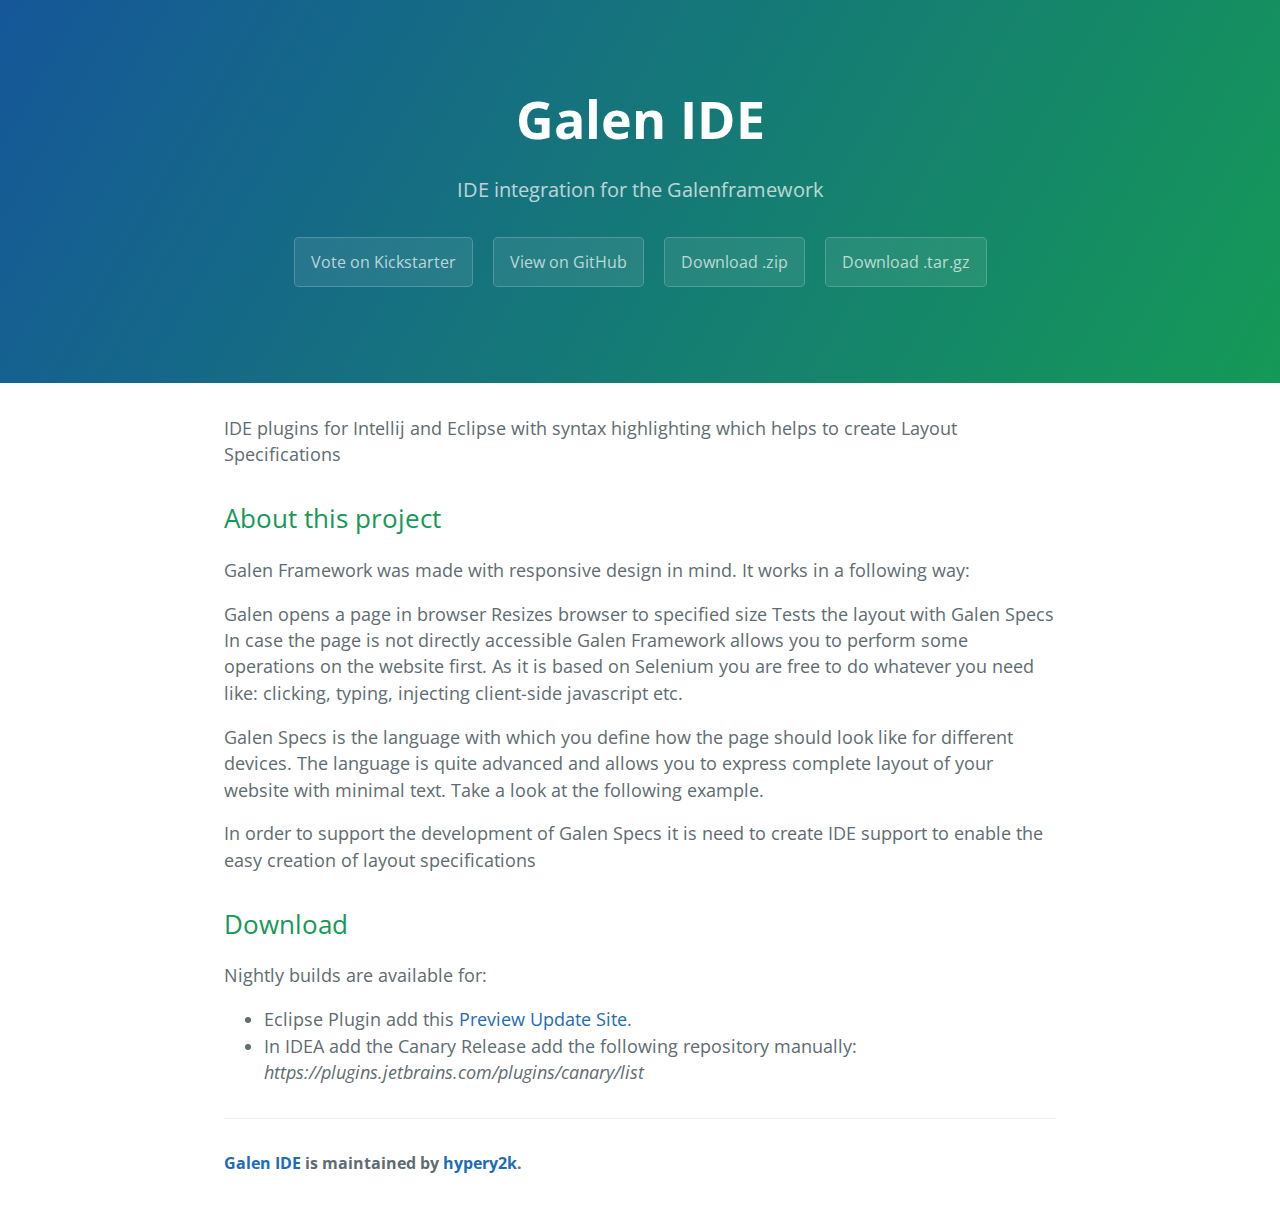
<file: index.html>
<!DOCTYPE html>
<html lang="en-us">
  <head>
    <meta charset="UTF-8">
    <title>Galen IDE plugins by hypery2k</title>
    <meta name="viewport" content="width=device-width, initial-scale=1">
    <link rel="shortcut icon" type="image/x-icon" href="favicon.ico">
    <link rel="stylesheet" type="text/css" href="stylesheets/normalize.css" media="screen">
    <link href='https://fonts.googleapis.com/css?family=Open+Sans:400,700' rel='stylesheet' type='text/css'>
    <link rel="stylesheet" type="text/css" href="stylesheets/stylesheet.css" media="screen">
    <link rel="stylesheet" type="text/css" href="stylesheets/github-light.css" media="screen">
  </head>
  <body>
    
    <section class="page-header">
      <h1 class="project-name">Galen IDE</h1>
      <h2 class="project-tagline">IDE integration for the Galenframework</h2>
      <a href="https://www.kickstarter.com/projects/1453417775/plugins-for-intellij-and-eclipse-for-galen-layout" class="btn">Vote on Kickstarter</a>
      <a href="https://github.com/hypery2k/galen_ide" class="btn">View on GitHub</a>
      <a href="https://github.com/hypery2k/galen_ide/zipball/master" class="btn">Download .zip</a>
      <a href="https://github.com/hypery2k/galen_ide/tarball/master" class="btn">Download .tar.gz</a>
    </section>

    <section class="main-content">
      <p>IDE plugins for Intellij and Eclipse with syntax highlighting which helps to create Layout Specifications</p>

      <h2><a id="about-this-project" class="anchor" href="#about-this-project" aria-hidden="true"><span class="octicon octicon-link"></span></a>About this project</h2>

      <p>Galen Framework was made with responsive design in mind. It works in a following way:</p>
      <p>Galen opens a page in browser Resizes browser to specified size Tests the layout with Galen Specs In case the page is not directly accessible Galen Framework allows you to perform some operations on the website first. As it is based on Selenium you are free to do whatever you need like: clicking, typing, injecting client-side javascript etc.</p>
      <p>Galen Specs is the language with which you define how the page should look like for different devices. The language is quite advanced and allows you to express complete layout of your website with minimal text. Take a look at the following example.</p>
      <p>In order to support the development of Galen Specs it is need to create IDE support to enable the easy creation of layout specifications</p>


      <h2><a id="download" class="anchor" href="#download" aria-hidden="true"><span class="octicon octicon-link"></span></a>Download</h2>

      <p> Nightly builds are available for:
      <ul>
        <li>Eclipse Plugin add this <a href="https://martinreinhardt-online.de/update_sites/galen_ide/nightly/repository/">Preview Update Site</a>.
        <li>In IDEA add the Canary Release add the following repository manually: <i>https://plugins.jetbrains.com/plugins/canary/list</i></li>
      </ul>
      
      <footer class="site-footer">
        <span class="site-footer-owner"><a href="https://github.com/hypery2k/galen_ide">Galen IDE</a> is maintained by <a href="https://github.com/hypery2k">hypery2k</a>.</span>
      </footer>

    </section>

  </body>
</html>
</file>
<file: stylesheets/stylesheet.css>
* {
  box-sizing: border-box; }

body {
  padding: 0;
  margin: 0;
  font-family: "Open Sans", "Helvetica Neue", Helvetica, Arial, sans-serif;
  font-size: 16px;
  line-height: 1.5;
  color: #606c71; }

a {
  color: #1e6bb8;
  text-decoration: none; }
  a:hover {
    text-decoration: underline; }

.btn {
  display: inline-block;
  margin-bottom: 1rem;
  color: rgba(255, 255, 255, 0.7);
  background-color: rgba(255, 255, 255, 0.08);
  border-color: rgba(255, 255, 255, 0.2);
  border-style: solid;
  border-width: 1px;
  border-radius: 0.3rem;
  transition: color 0.2s, background-color 0.2s, border-color 0.2s; }
  .btn + .btn {
    margin-left: 1rem; }

.btn:hover {
  color: rgba(255, 255, 255, 0.8);
  text-decoration: none;
  background-color: rgba(255, 255, 255, 0.2);
  border-color: rgba(255, 255, 255, 0.3); }

@media screen and (min-width: 64em) {
  .btn {
    padding: 0.75rem 1rem; } }

@media screen and (min-width: 42em) and (max-width: 64em) {
  .btn {
    padding: 0.6rem 0.9rem;
    font-size: 0.9rem; } }

@media screen and (max-width: 42em) {
  .btn {
    display: block;
    width: 100%;
    padding: 0.75rem;
    font-size: 0.9rem; }
    .btn + .btn {
      margin-top: 1rem;
      margin-left: 0; } }

.page-header {
  color: #fff;
  text-align: center;
  background-color: #159957;
  background-image: linear-gradient(120deg, #155799, #159957); }

@media screen and (min-width: 64em) {
  .page-header {
    padding: 5rem 6rem; } }

@media screen and (min-width: 42em) and (max-width: 64em) {
  .page-header {
    padding: 3rem 4rem; } }

@media screen and (max-width: 42em) {
  .page-header {
    padding: 2rem 1rem; } }

.project-name {
  margin-top: 0;
  margin-bottom: 0.1rem; }

@media screen and (min-width: 64em) {
  .project-name {
    font-size: 3.25rem; } }

@media screen and (min-width: 42em) and (max-width: 64em) {
  .project-name {
    font-size: 2.25rem; } }

@media screen and (max-width: 42em) {
  .project-name {
    font-size: 1.75rem; } }

.project-tagline {
  margin-bottom: 2rem;
  font-weight: normal;
  opacity: 0.7; }

@media screen and (min-width: 64em) {
  .project-tagline {
    font-size: 1.25rem; } }

@media screen and (min-width: 42em) and (max-width: 64em) {
  .project-tagline {
    font-size: 1.15rem; } }

@media screen and (max-width: 42em) {
  .project-tagline {
    font-size: 1rem; } }

.main-content :first-child {
  margin-top: 0; }
.main-content img {
  max-width: 100%; }
.main-content h1, .main-content h2, .main-content h3, .main-content h4, .main-content h5, .main-content h6 {
  margin-top: 2rem;
  margin-bottom: 1rem;
  font-weight: normal;
  color: #159957; }
.main-content p {
  margin-bottom: 1em; }
.main-content code {
  padding: 2px 4px;
  font-family: Consolas, "Liberation Mono", Menlo, Courier, monospace;
  font-size: 0.9rem;
  color: #383e41;
  background-color: #f3f6fa;
  border-radius: 0.3rem; }
.main-content pre {
  padding: 0.8rem;
  margin-top: 0;
  margin-bottom: 1rem;
  font: 1rem Consolas, "Liberation Mono", Menlo, Courier, monospace;
  color: #567482;
  word-wrap: normal;
  background-color: #f3f6fa;
  border: solid 1px #dce6f0;
  border-radius: 0.3rem; }
  .main-content pre > code {
    padding: 0;
    margin: 0;
    font-size: 0.9rem;
    color: #567482;
    word-break: normal;
    white-space: pre;
    background: transparent;
    border: 0; }
.main-content .highlight {
  margin-bottom: 1rem; }
  .main-content .highlight pre {
    margin-bottom: 0;
    word-break: normal; }
.main-content .highlight pre, .main-content pre {
  padding: 0.8rem;
  overflow: auto;
  font-size: 0.9rem;
  line-height: 1.45;
  border-radius: 0.3rem; }
.main-content pre code, .main-content pre tt {
  display: inline;
  max-width: initial;
  padding: 0;
  margin: 0;
  overflow: initial;
  line-height: inherit;
  word-wrap: normal;
  background-color: transparent;
  border: 0; }
  .main-content pre code:before, .main-content pre code:after, .main-content pre tt:before, .main-content pre tt:after {
    content: normal; }
.main-content ul, .main-content ol {
  margin-top: 0; }
.main-content blockquote {
  padding: 0 1rem;
  margin-left: 0;
  color: #819198;
  border-left: 0.3rem solid #dce6f0; }
  .main-content blockquote > :first-child {
    margin-top: 0; }
  .main-content blockquote > :last-child {
    margin-bottom: 0; }
.main-content table {
  display: block;
  width: 100%;
  overflow: auto;
  word-break: normal;
  word-break: keep-all; }
  .main-content table th {
    font-weight: bold; }
  .main-content table th, .main-content table td {
    padding: 0.5rem 1rem;
    border: 1px solid #e9ebec; }
.main-content dl {
  padding: 0; }
  .main-content dl dt {
    padding: 0;
    margin-top: 1rem;
    font-size: 1rem;
    font-weight: bold; }
  .main-content dl dd {
    padding: 0;
    margin-bottom: 1rem; }
.main-content hr {
  height: 2px;
  padding: 0;
  margin: 1rem 0;
  background-color: #eff0f1;
  border: 0; }

@media screen and (min-width: 64em) {
  .main-content {
    max-width: 64rem;
    padding: 2rem 6rem;
    margin: 0 auto;
    font-size: 1.1rem; } }

@media screen and (min-width: 42em) and (max-width: 64em) {
  .main-content {
    padding: 2rem 4rem;
    font-size: 1.1rem; } }

@media screen and (max-width: 42em) {
  .main-content {
    padding: 2rem 1rem;
    font-size: 1rem; } }

.site-footer {
  padding-top: 2rem;
  margin-top: 2rem;
  border-top: solid 1px #eff0f1; }

.site-footer-owner {
  display: block;
  font-weight: bold; }

.site-footer-credits {
  color: #819198; }

@media screen and (min-width: 64em) {
  .site-footer {
    font-size: 1rem; } }

@media screen and (min-width: 42em) and (max-width: 64em) {
  .site-footer {
    font-size: 1rem; } }

@media screen and (max-width: 42em) {
  .site-footer {
    font-size: 0.9rem; } }
</file>
<file: stylesheets/github-light.css>
/*
   Copyright 2014 GitHub Inc.

   Licensed under the Apache License, Version 2.0 (the "License");
   you may not use this file except in compliance with the License.
   You may obtain a copy of the License at

       http://www.apache.org/licenses/LICENSE-2.0

   Unless required by applicable law or agreed to in writing, software
   distributed under the License is distributed on an "AS IS" BASIS,
   WITHOUT WARRANTIES OR CONDITIONS OF ANY KIND, either express or implied.
   See the License for the specific language governing permissions and
   limitations under the License.

*/

.pl-c /* comment */ {
  color: #969896;
}

.pl-c1      /* constant, markup.raw, meta.diff.header, meta.module-reference, meta.property-name, support, support.constant, support.variable, variable.other.constant */,
.pl-s .pl-v /* string variable */ {
  color: #0086b3;
}

.pl-e  /* entity */,
.pl-en /* entity.name */ {
  color: #795da3;
}

.pl-s .pl-s1 /* string source */,
.pl-smi      /* storage.modifier.import, storage.modifier.package, storage.type.java, variable.other, variable.parameter.function */ {
  color: #333;
}

.pl-ent /* entity.name.tag */ {
  color: #63a35c;
}

.pl-k /* keyword, storage, storage.type */ {
  color: #a71d5d;
}

.pl-pds              /* punctuation.definition.string, string.regexp.character-class */,
.pl-s                /* string */,
.pl-s .pl-pse .pl-s1 /* string punctuation.section.embedded source */,
.pl-sr               /* string.regexp */,
.pl-sr .pl-cce       /* string.regexp constant.character.escape */,
.pl-sr .pl-sra       /* string.regexp string.regexp.arbitrary-repitition */,
.pl-sr .pl-sre       /* string.regexp source.ruby.embedded */ {
  color: #183691;
}

.pl-v /* variable */ {
  color: #ed6a43;
}

.pl-id /* invalid.deprecated */ {
  color: #b52a1d;
}

.pl-ii /* invalid.illegal */ {
  background-color: #b52a1d;
  color: #f8f8f8;
}

.pl-sr .pl-cce /* string.regexp constant.character.escape */ {
  color: #63a35c;
  font-weight: bold;
}

.pl-ml /* markup.list */ {
  color: #693a17;
}

.pl-mh        /* markup.heading */,
.pl-mh .pl-en /* markup.heading entity.name */,
.pl-ms        /* meta.separator */ {
  color: #1d3e81;
  font-weight: bold;
}

.pl-mq /* markup.quote */ {
  color: #008080;
}

.pl-mi /* markup.italic */ {
  color: #333;
  font-style: italic;
}

.pl-mb /* markup.bold */ {
  color: #333;
  font-weight: bold;
}

.pl-md /* markup.deleted, meta.diff.header.from-file */ {
  background-color: #ffecec;
  color: #bd2c00;
}

.pl-mi1 /* markup.inserted, meta.diff.header.to-file */ {
  background-color: #eaffea;
  color: #55a532;
}

.pl-mdr /* meta.diff.range */ {
  color: #795da3;
  font-weight: bold;
}

.pl-mo /* meta.output */ {
  color: #1d3e81;
}
</file>
